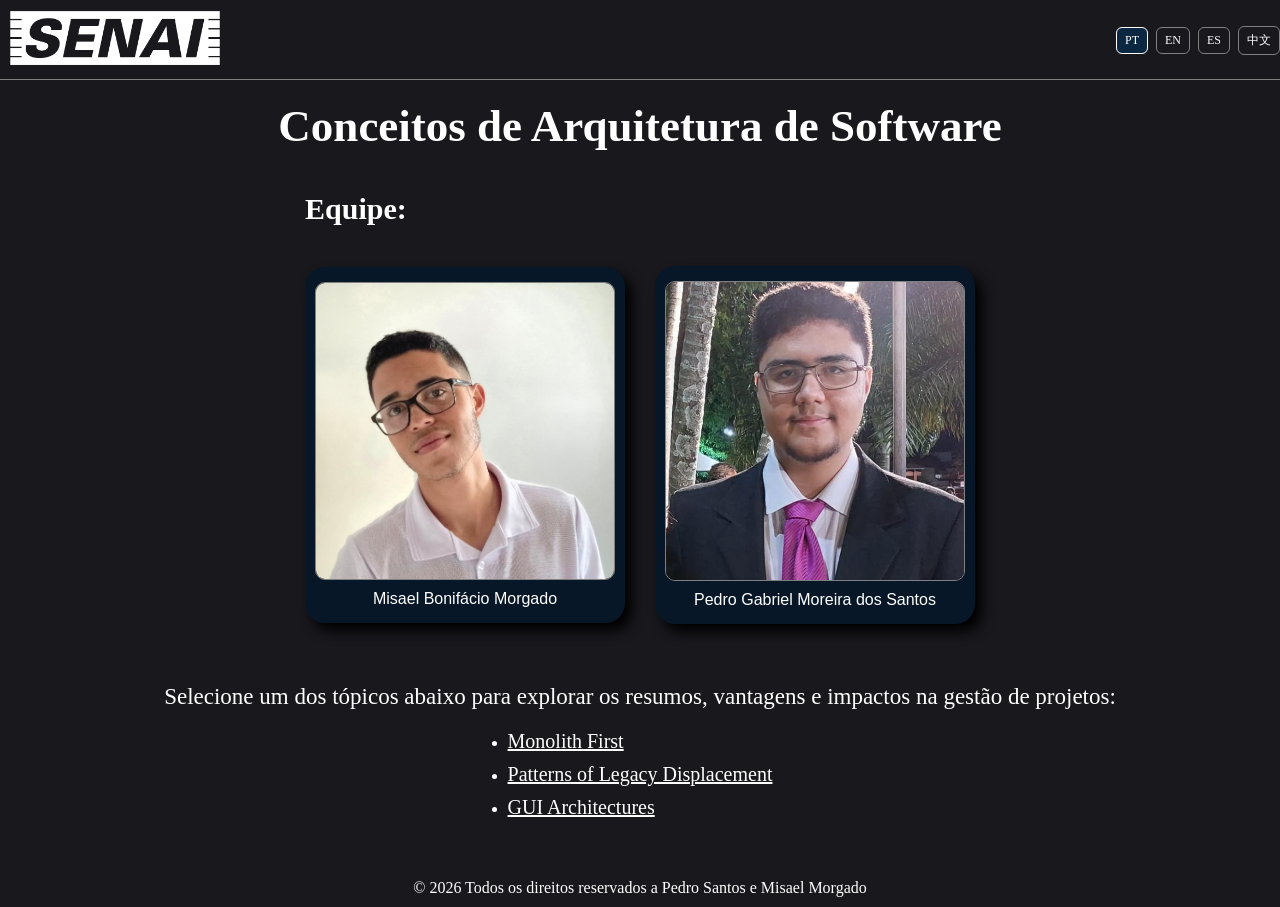
<file: index.html>
<!DOCTYPE html>
<html lang="pt-BR">

<head>
    <meta charset="UTF-8">
    <meta name="viewport" content="width=device-width, initial-scale=1.0">
    <title>Guia WEB de Arquitetura de Software</title>
    <link rel="stylesheet" href="css/global.css">
    <link rel="stylesheet" href="css/style.css">
    <link rel="shortcut icon" href="img/logo.webp" type="image/x-icon">
</head>

<body>

    <nav class="navbarTopo">
        <div class="container">
            <a href="" class="aLogo">
                <img src="img/senaiLogo.png" alt="Logo SENAI" id="logoSenai"/>
            </a>

            <div class="lang-switcher" aria-label="Seletor de idioma">
                <button class="lang-btn active" data-lang="pt">PT</button>
                <button class="lang-btn" data-lang="en">EN</button>
                <button class="lang-btn" data-lang="es">ES</button>
                <button class="lang-btn" data-lang="zh">中文</button>
            </div>
        </div>
    </nav>

    <main id="conteudoPrincipal">
        <h1 data-i18n="homeTitle">Conceitos de Arquitetura de Software</h1>
        <section>
            <div class="container">
                <h2 data-i18n="team">Equipe:</h2>
                <div class="equipe">
                    <div class="membroEquipe">
                        <img src="img/fotoMisael.png" alt="Foto do Misael Morgado" class="perfilImg">
                        <p class="nomeMembro" data-i18n="member1">Misael Bonifácio Morgado</p>
                    </div>
                    <div class="membroEquipe">
                        <img src="img/fotoPedro.png" alt="Foto do Pedro Santos" class="perfilImg">
                        <p class="nomeMembro" data-i18n="member2">Pedro Gabriel Moreira dos Santos</p>
                    </div>
                </div>
            </div>
        </section>
        <section class="container menuArtigos">
            <p class="textArtigos" data-i18n="homeIntro">Selecione um dos tópicos abaixo para explorar os resumos, vantagens e impactos na gestão de projetos:</p>
            <nav>
                <ul>
                    <li><a class="linkRef" href="monolithFirst.html" data-i18n="monolith">Monolith First</a></li>
                    <li><a class="linkRef" href="legacyDisplacement.html" data-i18n="legacy">Patterns of Legacy Displacement</a></li>
                    <li><a class="linkRef" href="guiArchitectures.html" data-i18n="gui">GUI Architectures</a></li>
                </ul>
            </nav>
        </section>
    </main>

    <footer>
        <div class="container">
            <p class="footerText" data-i18n="footer">© 2026 Todos os direitos reservados a Pedro Santos e Misael Morgado</p>
        </div>
    </footer>

    <script src="js/main.js"></script>
</body>

</html>
</file>
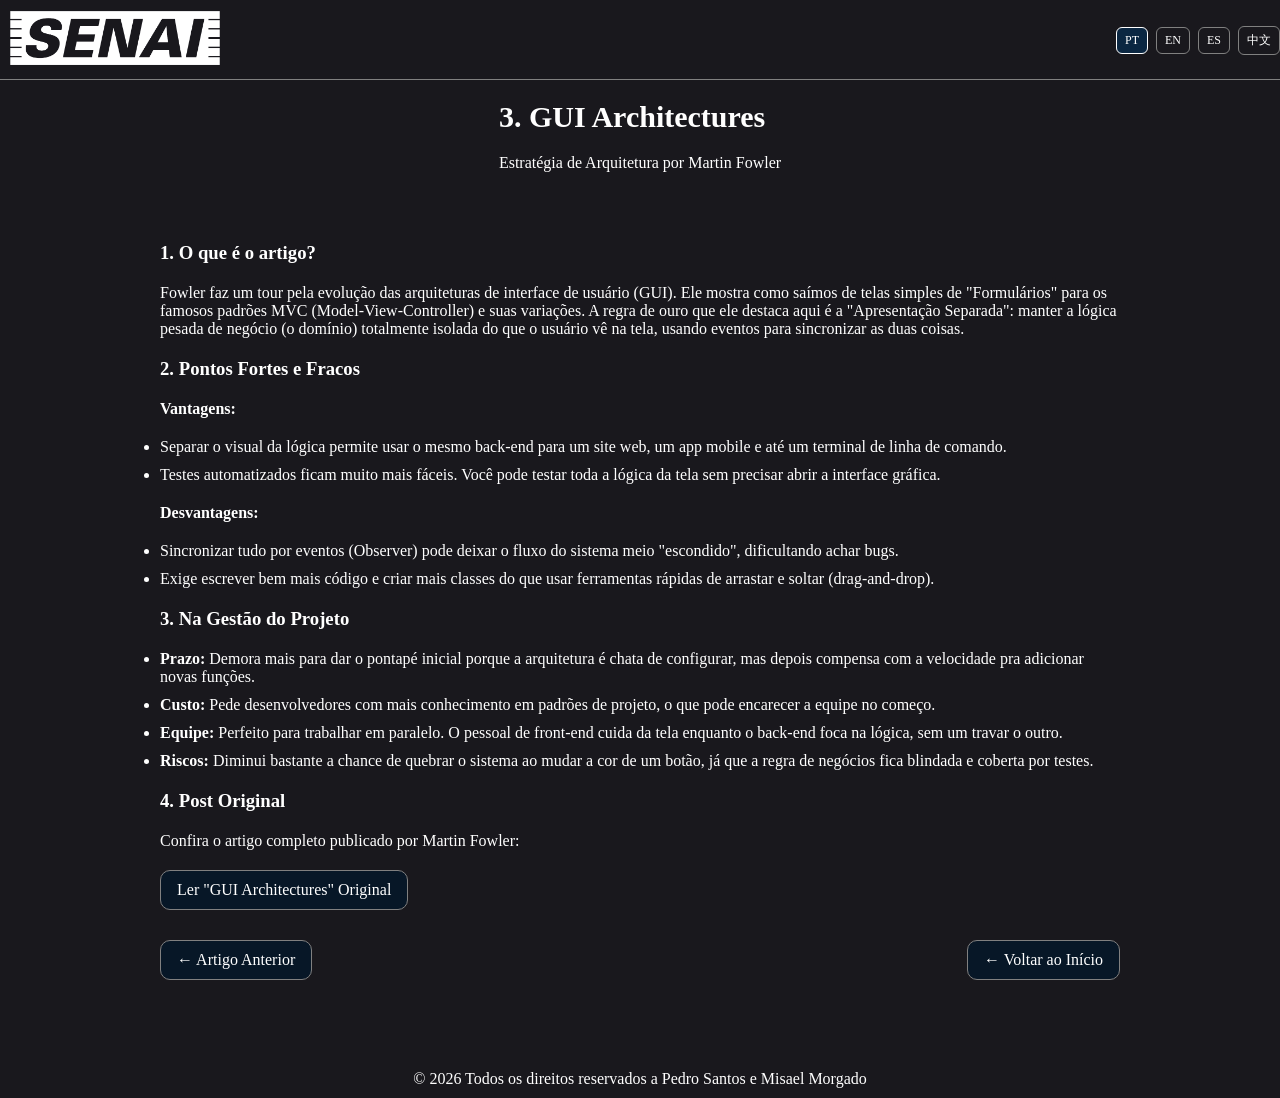
<file: guiArchitectures.html>
<!DOCTYPE html>
<html lang="pt-BR">

<head>
    <meta charset="UTF-8">
    <meta name="viewport" content="width=device-width, initial-scale=1.0">
    <title>GUI Architectures - Arquitetura de Software</title>
    <link rel="stylesheet" href="css/global.css">
    <link rel="stylesheet" href="css/style.css">
    <link rel="shortcut icon" href="img/logo.webp" type="image/x-icon">
</head>

<body>

    <nav class="navbarTopo">
        <div class="container">
            <a href="index.html" class="aLogo">
                <img src="img/senaiLogo.png" alt="Logo SENAI" id="logoSenai" />
            </a>

            <div class="lang-switcher" aria-label="Seletor de idioma">
                <button class="lang-btn active" data-lang="pt">PT</button>
                <button class="lang-btn" data-lang="en">EN</button>
                <button class="lang-btn" data-lang="es">ES</button>
                <button class="lang-btn" data-lang="zh">中文</button>
            </div>
        </div>
    </nav>

    <main id="conteudoPrincipal">
        <header>
            <div class="container">
                <h2 data-i18n="article3Title">3. GUI Architectures</h2>
                <p data-i18n="article3Subtitle">Estratégia de Arquitetura por Martin Fowler</p>
            </div>
        </header>

        <section class="container artigoConteudo">
            <h3 data-i18n="article3Section1">1. O que é o artigo?</h3>
            <p data-i18n="article3Text1">Fowler faz um tour pela evolução das arquiteturas de interface de usuário
                (GUI). Ele mostra como saímos de telas simples de "Formulários" para os famosos padrões MVC
                (Model-View-Controller) e suas variações. A regra de ouro que ele destaca aqui é a "Apresentação
                Separada": manter a lógica pesada de negócio (o domínio) totalmente isolada do que o usuário vê na
                tela, usando eventos para sincronizar as duas coisas.</p>

            <h3 data-i18n="article3Section2">2. Pontos Fortes e Fracos</h3>
            <p><strong data-i18n="article3Advantages">Vantagens:</strong></p>
            <ul>
                <li data-i18n="article3Adv1">Separar o visual da lógica permite usar o mesmo back-end para um site
                    web, um app mobile e até um terminal de linha de comando.</li>
                <li data-i18n="article3Adv2">Testes automatizados ficam muito mais fáceis. Você pode testar toda a
                    lógica da tela sem precisar abrir a interface gráfica.</li>
            </ul>
            <p><strong data-i18n="article3Disadvantages">Desvantagens:</strong></p>
            <ul>
                <li data-i18n="article3Dis1">Sincronizar tudo por eventos (Observer) pode deixar o fluxo do sistema
                    meio "escondido", dificultando achar bugs.</li>
                <li data-i18n="article3Dis2">Exige escrever bem mais código e criar mais classes do que usar
                    ferramentas rápidas de arrastar e soltar (drag-and-drop).</li>
            </ul>

            <h3 data-i18n="article3Section3">3. Na Gestão do Projeto</h3>
            <ul>
                <li><strong data-i18n="article3Prazo">Prazo:</strong> <span data-i18n="article3PrazoText">Demora
                    mais para dar o pontapé inicial porque a arquitetura é chata de configurar, mas depois compensa
                    com a velocidade pra adicionar novas funções.</span></li>
                <li><strong data-i18n="article3Custo">Custo:</strong> <span data-i18n="article3CustoText">Pede
                    desenvolvedores com mais conhecimento em padrões de projeto, o que pode encarecer a equipe no
                    começo.</span></li>
                <li><strong data-i18n="article3Equipe">Equipe:</strong> <span data-i18n="article3EquipeText">Perfeito
                    para trabalhar em paralelo. O pessoal de front-end cuida da tela enquanto o back-end foca na
                    lógica, sem um travar o outro.</span></li>
                <li><strong data-i18n="article3Riscos">Riscos:</strong> <span data-i18n="article3RiscosText">Diminui
                    bastante a chance de quebrar o sistema ao mudar a cor de um botão, já que a regra de negócios
                    fica blindada e coberta por testes.</span></li>
            </ul>

            <h3 data-i18n="article3Section4">4. Post Original</h3>
            <p data-i18n="article3Original">Confira o artigo completo publicado por Martin Fowler:</p>
            <a href="https://martinfowler.com/eaaDev/uiArchs.html" target="_blank" class="btnLink"
                data-i18n="article3Link">Ler "GUI Architectures" Original</a>

            <div class="navegacaoArtigos">
                <a href="legacyDisplacement.html" class="btnLink btnVoltar" data-i18n="previous">← Artigo
                    Anterior</a>
                <a href="index.html" class="btnLink btnProximo" data-i18n="backHome">Voltar ao Início
                    →</a>
            </div>

        </section>
    </main>

    <footer>
        <div class="container">
            <p class="footerText" data-i18n="footer">© 2026 Todos os direitos reservados a Pedro Santos e
                Misael Morgado</p>
        </div>
    </footer>

    <script src="js/main.js"></script>
</body>

</html>
</file>
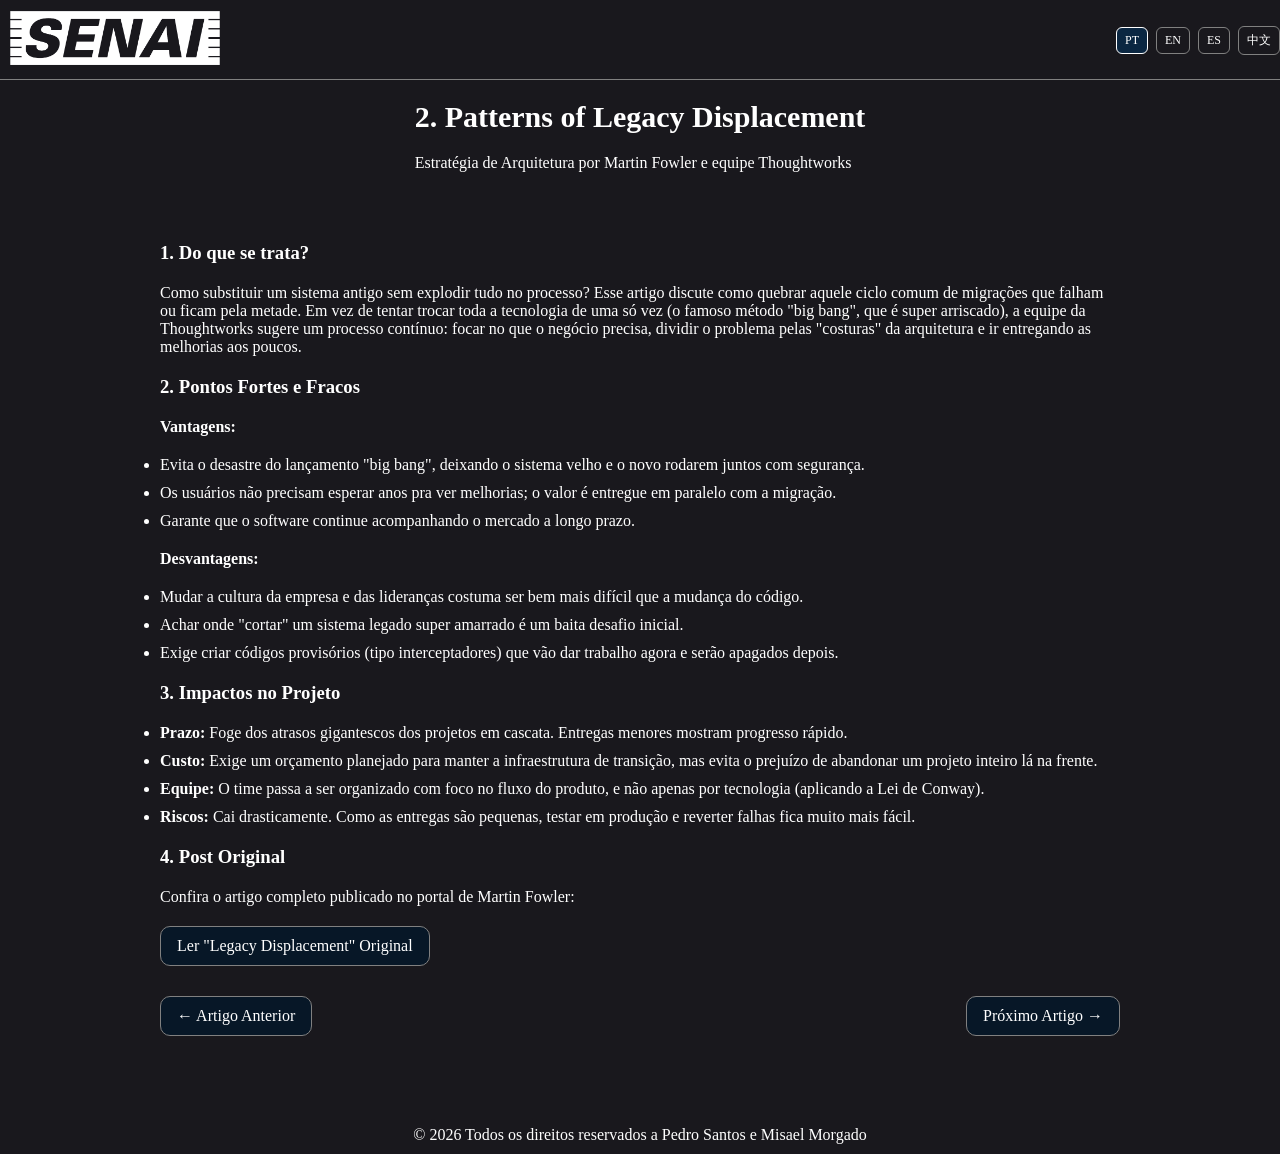
<file: legacyDisplacement.html>
<!DOCTYPE html>
<html lang="pt-BR">

<head>
    <meta charset="UTF-8">
    <meta name="viewport" content="width=device-width, initial-scale=1.0">
    <title>Legacy Displacement - Arquitetura de Software</title>
    <link rel="stylesheet" href="css/global.css">
    <link rel="stylesheet" href="css/style.css">
    <link rel="shortcut icon" href="img/logo.webp" type="image/x-icon">
</head>

<body>

    <nav class="navbarTopo">
        <div class="container">
            <a href="index.html" class="aLogo">
                <img src="img/senaiLogo.png" alt="Logo SENAI" id="logoSenai"/>
            </a>

            <div class="lang-switcher" aria-label="Seletor de idioma">
                <button class="lang-btn active" data-lang="pt">PT</button>
                <button class="lang-btn" data-lang="en">EN</button>
                <button class="lang-btn" data-lang="es">ES</button>
                <button class="lang-btn" data-lang="zh">中文</button>
            </div>
        </div>
    </nav>

    <main id="conteudoPrincipal">
        <header>
            <div class="container">
                <h2 data-i18n="article2Title">2. Patterns of Legacy Displacement</h2>
                <p data-i18n="article2Subtitle">Estratégia de Arquitetura por Martin Fowler e equipe Thoughtworks</p>
            </div>
        </header>

        <section class="container artigoConteudo">
            <h3 data-i18n="article2Section1">1. Do que se trata?</h3>
            <p data-i18n="article2Text1">Como substituir um sistema antigo sem explodir tudo no processo? Esse artigo discute como quebrar aquele ciclo comum de migrações que falham ou ficam pela metade. Em vez de tentar trocar toda a tecnologia de uma só vez (o famoso método "big bang", que é super arriscado), a equipe da Thoughtworks sugere um processo contínuo: focar no que o negócio precisa, dividir o problema pelas "costuras" da arquitetura e ir entregando as melhorias aos poucos.</p>

            <h3 data-i18n="article2Section2">2. Pontos Fortes e Fracos</h3>
            <p><strong data-i18n="article2Advantages">Vantagens:</strong></p>
            <ul>
                <li data-i18n="article2Adv1">Evita o desastre do lançamento "big bang", deixando o sistema velho e o novo rodarem juntos com segurança.</li>
                <li data-i18n="article2Adv2">Os usuários não precisam esperar anos pra ver melhorias; o valor é entregue em paralelo com a migração.</li>
                <li data-i18n="article2Adv3">Garante que o software continue acompanhando o mercado a longo prazo.</li>
            </ul>
            <p><strong data-i18n="article2Disadvantages">Desvantagens:</strong></p>
            <ul>
                <li data-i18n="article2Dis1">Mudar a cultura da empresa e das lideranças costuma ser bem mais difícil que a mudança do código.</li>
                <li data-i18n="article2Dis2">Achar onde "cortar" um sistema legado super amarrado é um baita desafio inicial.</li>
                <li data-i18n="article2Dis3">Exige criar códigos provisórios (tipo interceptadores) que vão dar trabalho agora e serão apagados depois.</li>
            </ul>

            <h3 data-i18n="article2Section3">3. Impactos no Projeto</h3>
            <ul>
                <li><strong data-i18n="article2Prazo">Prazo:</strong> <span data-i18n="article2PrazoText">Foge dos atrasos gigantescos dos projetos em cascata. Entregas menores mostram progresso rápido.</span></li>
                <li><strong data-i18n="article2Custo">Custo:</strong> <span data-i18n="article2CustoText">Exige um orçamento planejado para manter a infraestrutura de transição, mas evita o prejuízo de abandonar um projeto inteiro lá na frente.</span></li>
                <li><strong data-i18n="article2Equipe">Equipe:</strong> <span data-i18n="article2EquipeText">O time passa a ser organizado com foco no fluxo do produto, e não apenas por tecnologia (aplicando a Lei de Conway).</span></li>
                <li><strong data-i18n="article2Riscos">Riscos:</strong> <span data-i18n="article2RiscosText">Cai drasticamente. Como as entregas são pequenas, testar em produção e reverter falhas fica muito mais fácil.</span></li>
            </ul>

            <h3 data-i18n="article2Section4">4. Post Original</h3>
            <p data-i18n="article2Original">Confira o artigo completo publicado no portal de Martin Fowler:</p>
            <a href="https://martinfowler.com/articles/patterns-legacy-displacement/" target="_blank" class="btnLink" data-i18n="article2Link">Ler "Legacy Displacement" Original</a>

            <div class="navegacaoArtigos">
                <a href="monolithFirst.html" class="btnLink btnVoltar" data-i18n="previous">← Artigo Anterior</a>
                <a href="guiArchitectures.html" class="btnLink btnProximo" data-i18n="next">Próximo Artigo →</a>
            </div>

        </section>
    </main>

    <footer>
        <div class="container">
            <p class="footerText" data-i18n="footer">© 2026 Todos os direitos reservados a Pedro Santos e Misael Morgado</p>
        </div>
    </footer>

    <script src="js/main.js"></script>
</body>

</html>
</file>
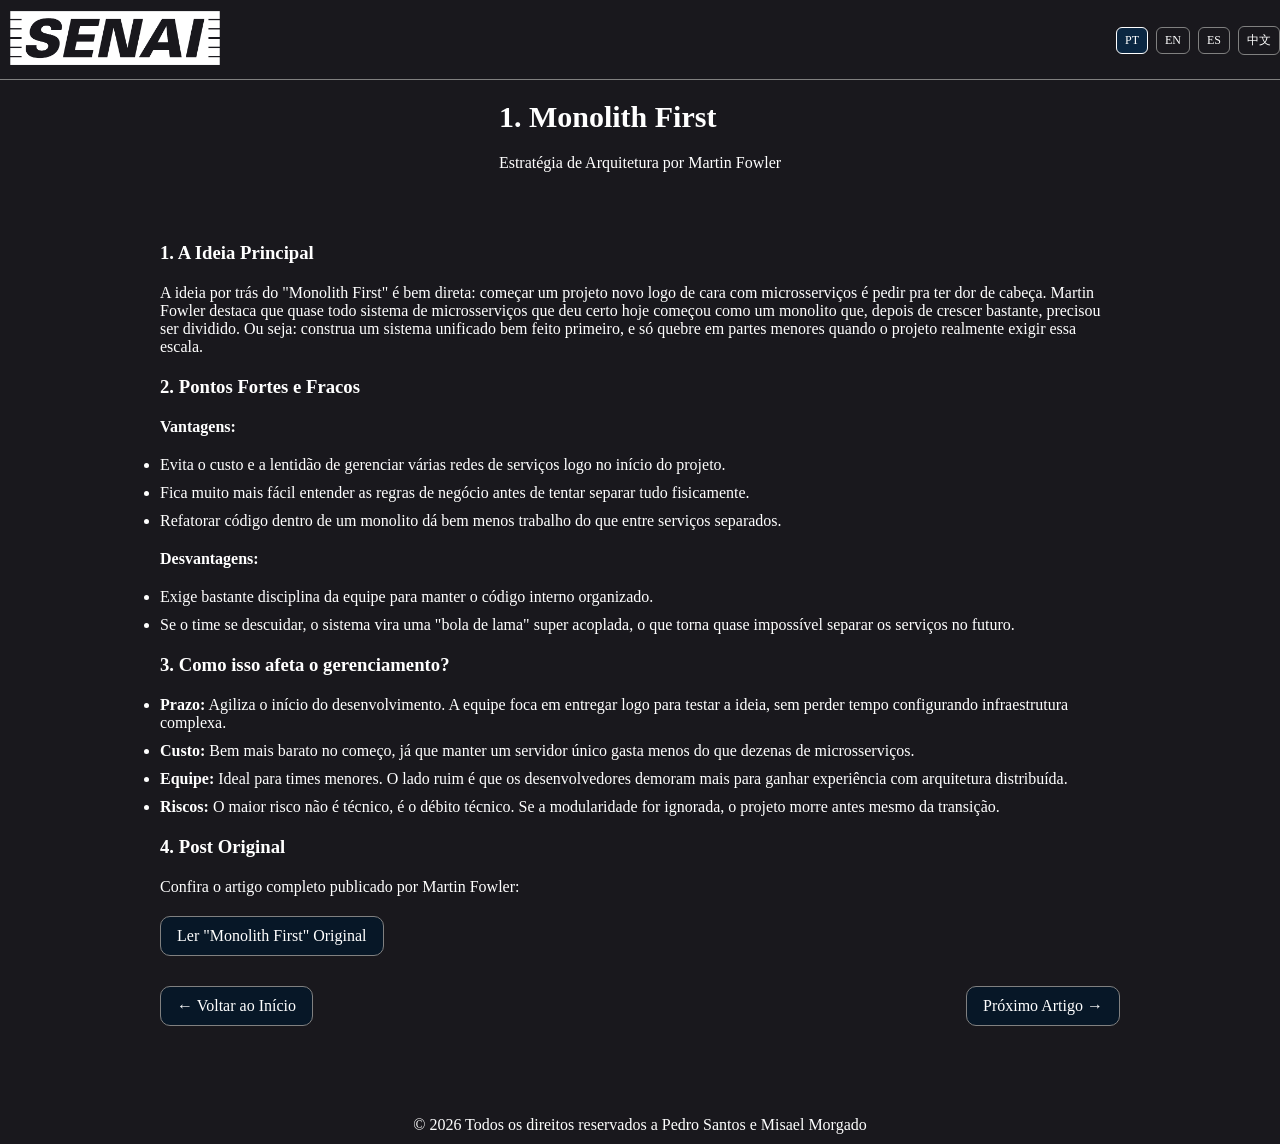
<file: monolithFirst.html>
<!DOCTYPE html>
<html lang="pt-BR">

<head>
    <meta charset="UTF-8">
    <meta name="viewport" content="width=device-width, initial-scale=1.0">
    <title>Monolith First - Arquitetura de Software</title>
    <link rel="stylesheet" href="css/global.css">
    <link rel="stylesheet" href="css/style.css">
    <link rel="shortcut icon" href="img/logo.webp" type="image/x-icon">
</head>

<body>

    <nav class="navbarTopo">
        <div class="container">
            <a href="index.html" class="aLogo">
                <img src="img/senaiLogo.png" alt="Logo SENAI" id="logoSenai"/>
            </a>

            <div class="lang-switcher" aria-label="Seletor de idioma">
                <button class="lang-btn active" data-lang="pt">PT</button>
                <button class="lang-btn" data-lang="en">EN</button>
                <button class="lang-btn" data-lang="es">ES</button>
                <button class="lang-btn" data-lang="zh">中文</button>
            </div>
        </div>
    </nav>

    <main id="conteudoPrincipal">
        <header>
            <div class="container">
                <h2 data-i18n="article1Title">1. Monolith First</h2>
                <p data-i18n="article1Subtitle">Estratégia de Arquitetura por Martin Fowler</p>
            </div>
        </header>

        <section class="container artigoConteudo">
            <h3 data-i18n="article1Section1">1. A Ideia Principal</h3>
            <p data-i18n="article1Text1">A ideia por trás do "Monolith First" é bem direta: começar um projeto novo logo de cara com microsserviços é pedir pra ter dor de cabeça. Martin Fowler destaca que quase todo sistema de microsserviços que deu certo hoje começou como um monolito que, depois de crescer bastante, precisou ser dividido. Ou seja: construa um sistema unificado bem feito primeiro, e só quebre em partes menores quando o projeto realmente exigir essa escala.</p>

            <h3 data-i18n="article1Section2">2. Pontos Fortes e Fracos</h3>
            <p><strong data-i18n="article1Advantages">Vantagens:</strong></p>
            <ul>
                <li data-i18n="article1Adv1">Evita o custo e a lentidão de gerenciar várias redes de serviços logo no início do projeto.</li>
                <li data-i18n="article1Adv2">Fica muito mais fácil entender as regras de negócio antes de tentar separar tudo fisicamente.</li>
                <li data-i18n="article1Adv3">Refatorar código dentro de um monolito dá bem menos trabalho do que entre serviços separados.</li>
            </ul>
            <p><strong data-i18n="article1Disadvantages">Desvantagens:</strong></p>
            <ul>
                <li data-i18n="article1Dis1">Exige bastante disciplina da equipe para manter o código interno organizado.</li>
                <li data-i18n="article1Dis2">Se o time se descuidar, o sistema vira uma "bola de lama" super acoplada, o que torna quase impossível separar os serviços no futuro.</li>
            </ul>

            <h3 data-i18n="article1Section3">3. Como isso afeta o gerenciamento?</h3>
            <ul>
                <li><strong data-i18n="article1Prazo">Prazo:</strong> <span data-i18n="article1PrazoText">Agiliza o início do desenvolvimento. A equipe foca em entregar logo para testar a ideia, sem perder tempo configurando infraestrutura complexa.</span></li>
                <li><strong data-i18n="article1Custo">Custo:</strong> <span data-i18n="article1CustoText">Bem mais barato no começo, já que manter um servidor único gasta menos do que dezenas de microsserviços.</span></li>
                <li><strong data-i18n="article1Equipe">Equipe:</strong> <span data-i18n="article1EquipeText">Ideal para times menores. O lado ruim é que os desenvolvedores demoram mais para ganhar experiência com arquitetura distribuída.</span></li>
                <li><strong data-i18n="article1Riscos">Riscos:</strong> <span data-i18n="article1RiscosText">O maior risco não é técnico, é o débito técnico. Se a modularidade for ignorada, o projeto morre antes mesmo da transição.</span></li>
            </ul>

            <h3 data-i18n="article1Section4">4. Post Original</h3>
            <p data-i18n="article1Original">Confira o artigo completo publicado por Martin Fowler:</p>
            <a href="https://martinfowler.com/bliki/MonolithFirst.html" target="_blank" class="btnLink" data-i18n="article1Link">Ler "Monolith First" Original</a>

            <div class="navegacaoArtigos">
                <a href="index.html" class="btnLink btnVoltar" data-i18n="backHome">← Voltar ao Início</a>
                <a href="legacyDisplacement.html" class="btnLink btnProximo" data-i18n="next">Próximo Artigo →</a>
            </div>

        </section>
    </main>

    <footer>
        <div class="container">
            <p class="footerText" data-i18n="footer">© 2026 Todos os direitos reservados a Pedro Santos e Misael Morgado</p>
        </div>
    </footer>

    <script src="js/main.js"></script>
</body>

</html>
</file>
<file: css/global.css>
* {
    box-sizing: border-box;
}

:root {
    --gray: #808080;
    --black: #000;
    --white: #fff;
    --backcolor: rgb(25, 24, 29);
    --cardcolor: rgb(7, 23, 39);
    --cardcoloranim: rgb(11, 39, 66);
}

* {
    margin: 0;
    padding: 0;
    color: var(--white);
    background-color: var(--backcolor);
    font-family: Georgia, 'Times New Roman', Times, serif;
}

html {
    scroll-behavior: smooth;
}

body {
    min-height: 100vh;
}

a {
    text-decoration: none;
    background-color: transparent;
}

h1 {
    font-size: 45px;
    background-color: transparent;
}

h2 {
    font-size: 30px;
    background-color: transparent;
}

p,
li,
span,
strong {
    background-color: transparent;
}

ul {
    display: flex;
    flex-direction: column;
    gap: 10px;
}

footer {
    display: flex;
    margin-top: 50px;
    padding: 10px 0;
    width: 100%;
    justify-content: center;
    align-items: center;
    text-align: center;
}

.navbarTopo {
    width: 100%;
    height: 80px;
    background-color: transparent;
    border-bottom: 0.5px var(--gray) solid;
}

.navbarTopo .container {
    display: flex;
    flex-direction: row;
    justify-content: space-between;
    align-items: center;
    height: 80px;
}

.container {
    width: 100%;
    height: auto;
    background-color: transparent;
    display: flex;
    flex-direction: column;
    gap: 20px;
}

#logoSenai {
    width: 230px;
    background-color: transparent;
    margin: 0;
    padding: 0;
}

.aLogo {
    width: fit-content;
}

#conteudoPrincipal {
    display: flex;
    flex-direction: column;
    width: 100%;
    justify-content: center;
    align-items: center;
    padding: 0;
    margin-top: 20px;
    gap: 40px;
}

.equipe {
    display: flex;
    flex-direction: row;
    flex-wrap: wrap;
    justify-content: center;
    align-items: center;
    gap: 30px;
    margin-top: 20px;
}

.membroEquipe {
    display: flex;
    flex-direction: column;
    justify-content: center;
    align-items: center;
    border: 0px transparent solid;
    border-radius: 20px;
    box-shadow: 7px 8px 13px var(--black);
    background-color: var(--cardcolor);
    width: fit-content;
    height: fit-content;
    padding: 15px 10px;
    gap: 10px;
    transform: scale(1.0);
    transition: 0.6s;
}

.membroEquipe:hover {
    background-color: var(--cardcoloranim);
    transform: scale(1.1);
    transition: 0.6s;
}

.perfilImg {
    width: 50vw;
    max-width: 300px;
    object-fit: contain;
    border: 1px var(--gray) solid;
    border-radius: 10px;
}

.nomeMembro {
    background-color: transparent;
    text-align: center;
    text-wrap: inherit;
    font-family: 'Lucida Sans', 'Lucida Sans Regular', 'Lucida Grande', 'Lucida Sans Unicode', Geneva, Verdana, sans-serif;
}

.menuArtigos {
    display: flex;
    flex-direction: column;
    justify-content: center;
    align-items: center;
    margin-top: 20px;
}

.textArtigos {
    font-size: 23px;
}

.linkRef {
    text-decoration: underline;
    font-size: 20px;
}

.lang-switcher {
    display: flex;
    justify-content: flex-end;
    align-items: center;
    gap: 8px;
    margin-left: auto;
    background: transparent;
}

.lang-btn {
    background-color: transparent;
    border: 1px solid var(--gray);
    border-radius: 6px;
    padding: 5px 8px;
    color: var(--white);
    cursor: pointer;
    font-size: 12px;
    transition: 0.3s ease;
}

.lang-btn:hover,
.lang-btn.active {
    background-color: var(--cardcoloranim);
    border-color: var(--white);
}

.artigoConteudo {
    display: flex;
    flex-direction: column;
    gap: 20px;
    width: min(1000px, 90vw);
    padding: 30px 20px;
}

.btnLink {
    display: inline-flex;
    align-items: center;
    justify-content: center;
    width: fit-content;
    padding: 10px 16px;
    border: 1px solid var(--gray);
    border-radius: 10px;
    background-color: var(--cardcolor);
    color: var(--white);
    transition: 0.3s ease;
}

.btnLink:hover {
    background-color: var(--cardcoloranim);
    transform: translateY(-1px);
}

.navegacaoArtigos {
    display: flex;
    justify-content: space-between;
    align-items: center;
    gap: 20px;
    margin-top: 10px;
}

.btnVoltar,
.btnProximo {
    width: auto;
}
</file>
<file: css/style.css>
.navbarTopo {
    width: 100%;
    height: 80px;
    background-color: transparent;
    border-bottom: 0.5px var(--gray) solid;
}

.container {
    width: 100%;
    height: auto;
    background-color: transparent;
    display: flex;
    flex-direction: column;
    gap: 20px;
}

#logoSenai {
    width: 230px;
    background-color: transparent;
    margin: 0;
    padding: 0;
}

.aLogo {
    width: fit-content;
}

#conteudoPrincipal {
    display: flex;
    flex-direction: column;
    width: 100%;
    justify-content: center;
    align-items: center;
    padding: 0;
    margin-top: 20px;
    gap: 40px;
}

.equipe {
    display: flex;
    flex-direction: row;
    flex-wrap: wrap;
    justify-content: center;
    align-items: center;
    gap: 30px;
    margin-top: 20px;
}

.membroEquipe {
    display: flex;
    flex-direction: column;
    justify-content: center;
    align-items: center;
    border: 0px transparent solid;
    border-radius: 20px;
    box-shadow: 7px 8px 13px var(--black);
    background-color: var(--cardcolor);
    width: fit-content;
    height: fit-content;
    padding: 15px 10px;
    gap: 10px;
    transform: scale(1.0);
    transition: 0.6s;
}

.membroEquipe:hover {
    background-color: var(--cardcoloranim);
    transform: scale(1.1);
    transition: 0.6s;
}

.perfilImg {
    width: 50vw;
    max-width: 300px;
    object-fit: contain;
    border: 1px var(--gray) solid;
    border-radius: 10px;
}

.nomeMembro {
    background-color: transparent;
    text-align: center;
    text-wrap: inherit;
    font-family: 'Lucida Sans', 'Lucida Sans Regular', 'Lucida Grande', 'Lucida Sans Unicode', Geneva, Verdana, sans-serif;
}

.menuArtigos {
    display: flex;
    flex-direction: column;
    justify-content: center;
    align-items: center;
    margin-top: 20px;
}

.textArtigos {
    font-size: 23px;
}

.linkRef {
    text-decoration: underline;
    font-size: 20px;
}

.artigoConteudo {
    display: flex;
    flex-direction: column;
    gap: 20px;
    width: min(1000px, 90vw);
    padding: 30px 20px;
}

.btnLink {
    display: inline-flex;
    align-items: center;
    justify-content: center;
    width: fit-content;
    padding: 10px 16px;
    border: 1px solid var(--gray);
    border-radius: 10px;
    background-color: var(--cardcolor);
    color: var(--white);
    transition: 0.3s ease;
}

.btnLink:hover {
    background-color: var(--cardcoloranim);
    transform: translateY(-1px);
}

.navegacaoArtigos {
    display: flex;
    justify-content: space-between;
    align-items: center;
    gap: 20px;
    margin-top: 10px;
}

.btnVoltar,
.btnProximo {
    width: auto;
}
</file>
